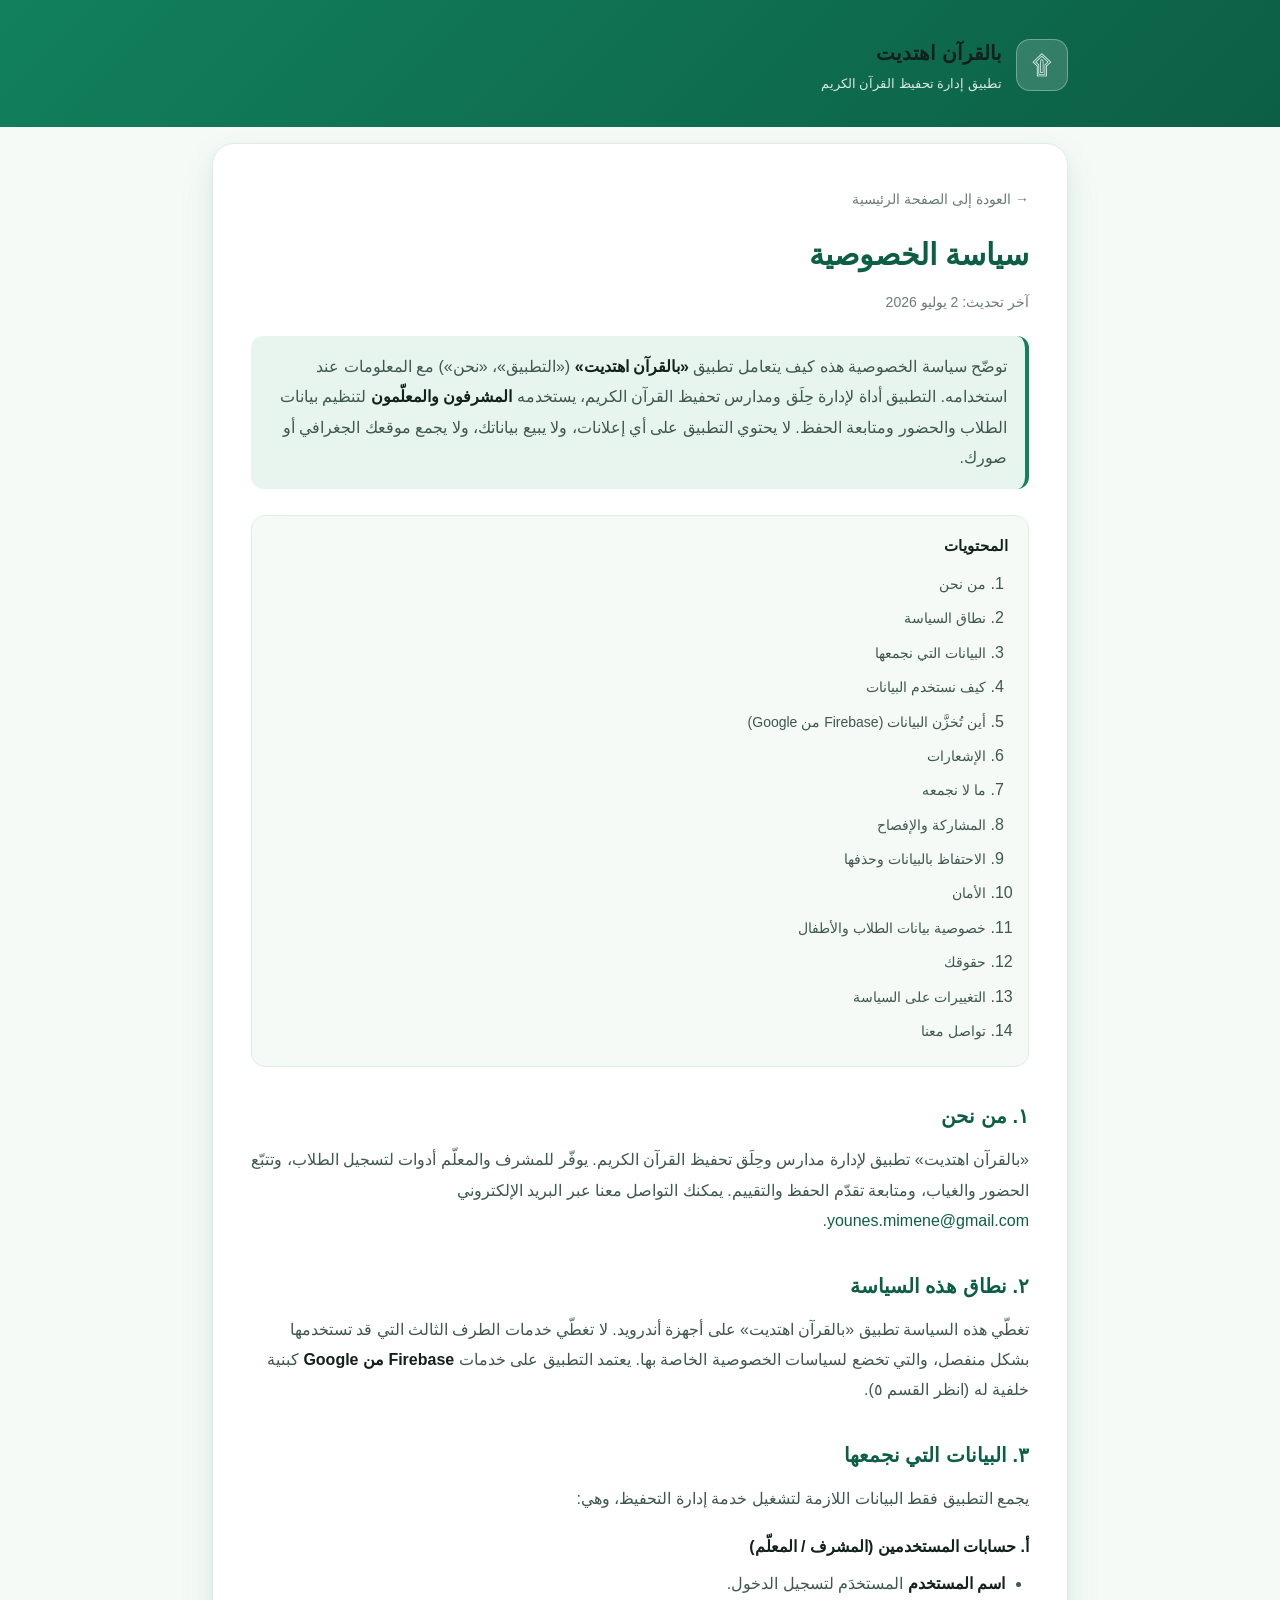
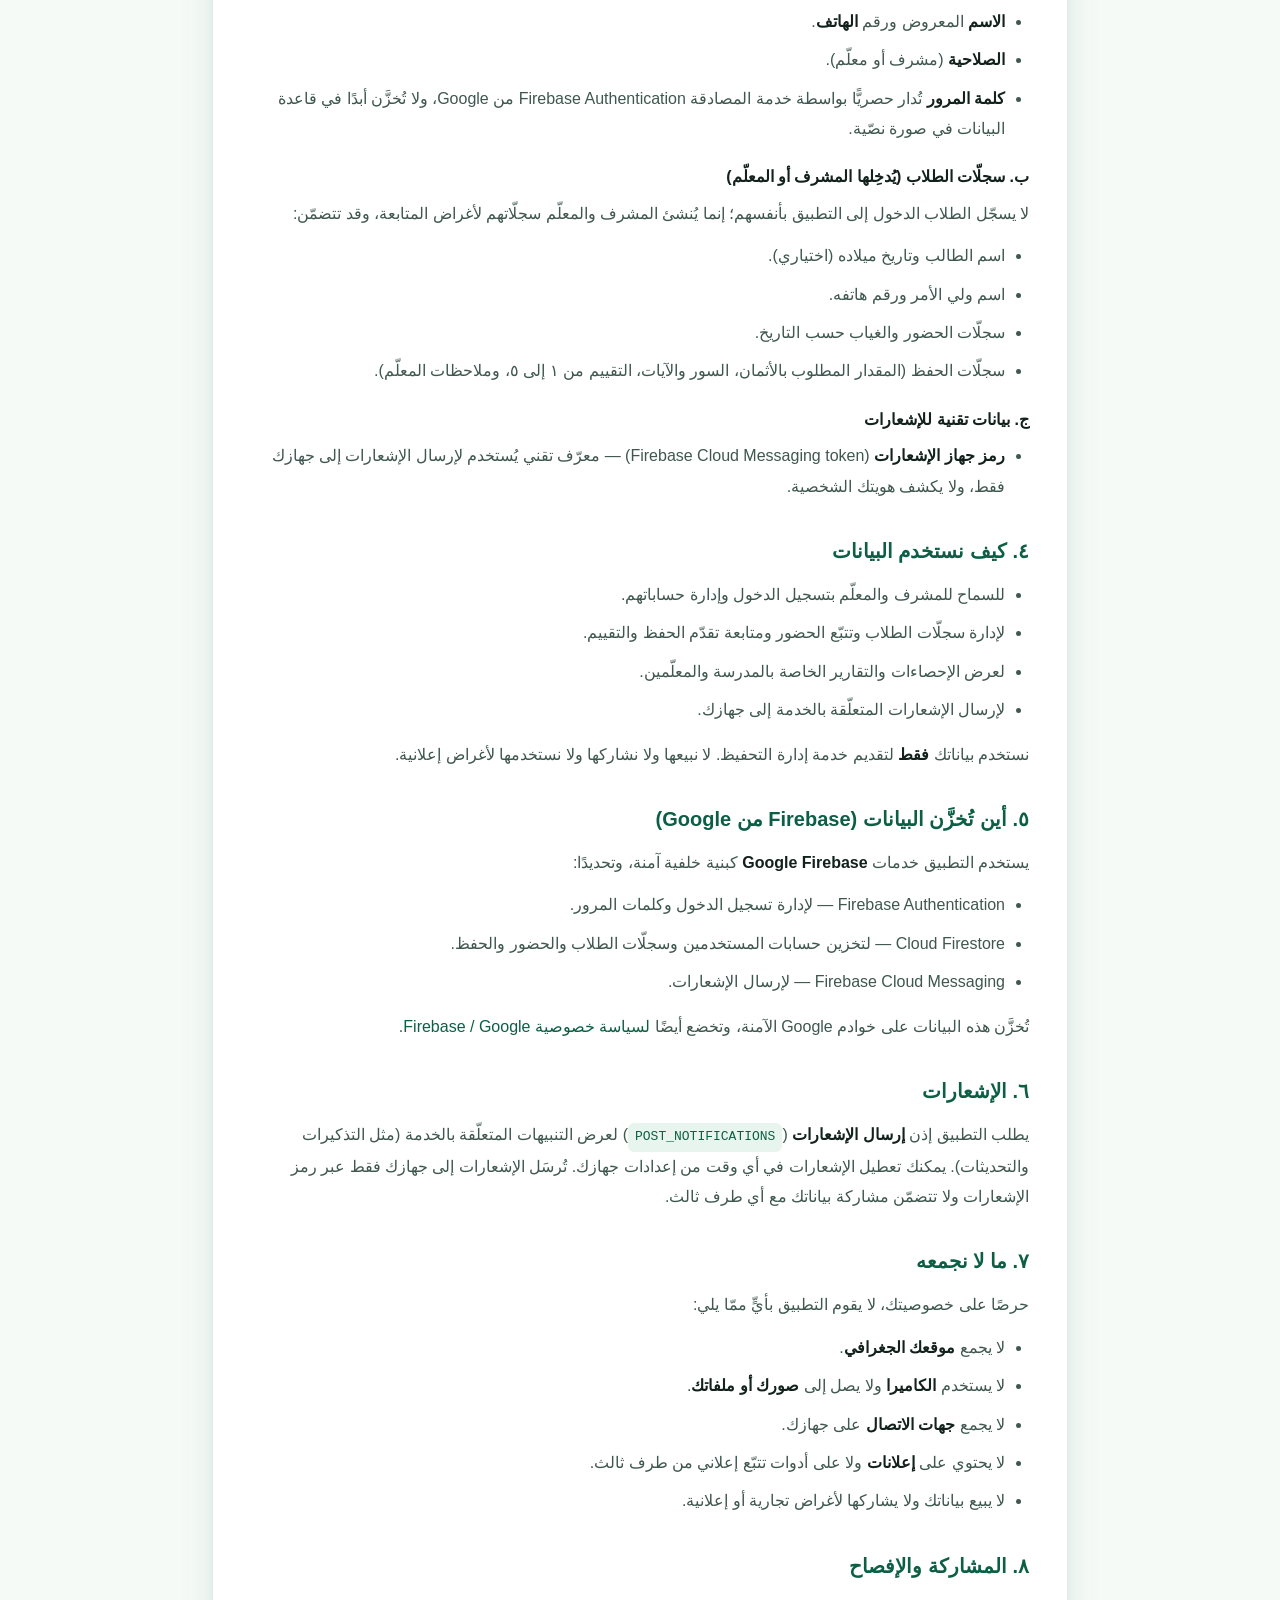
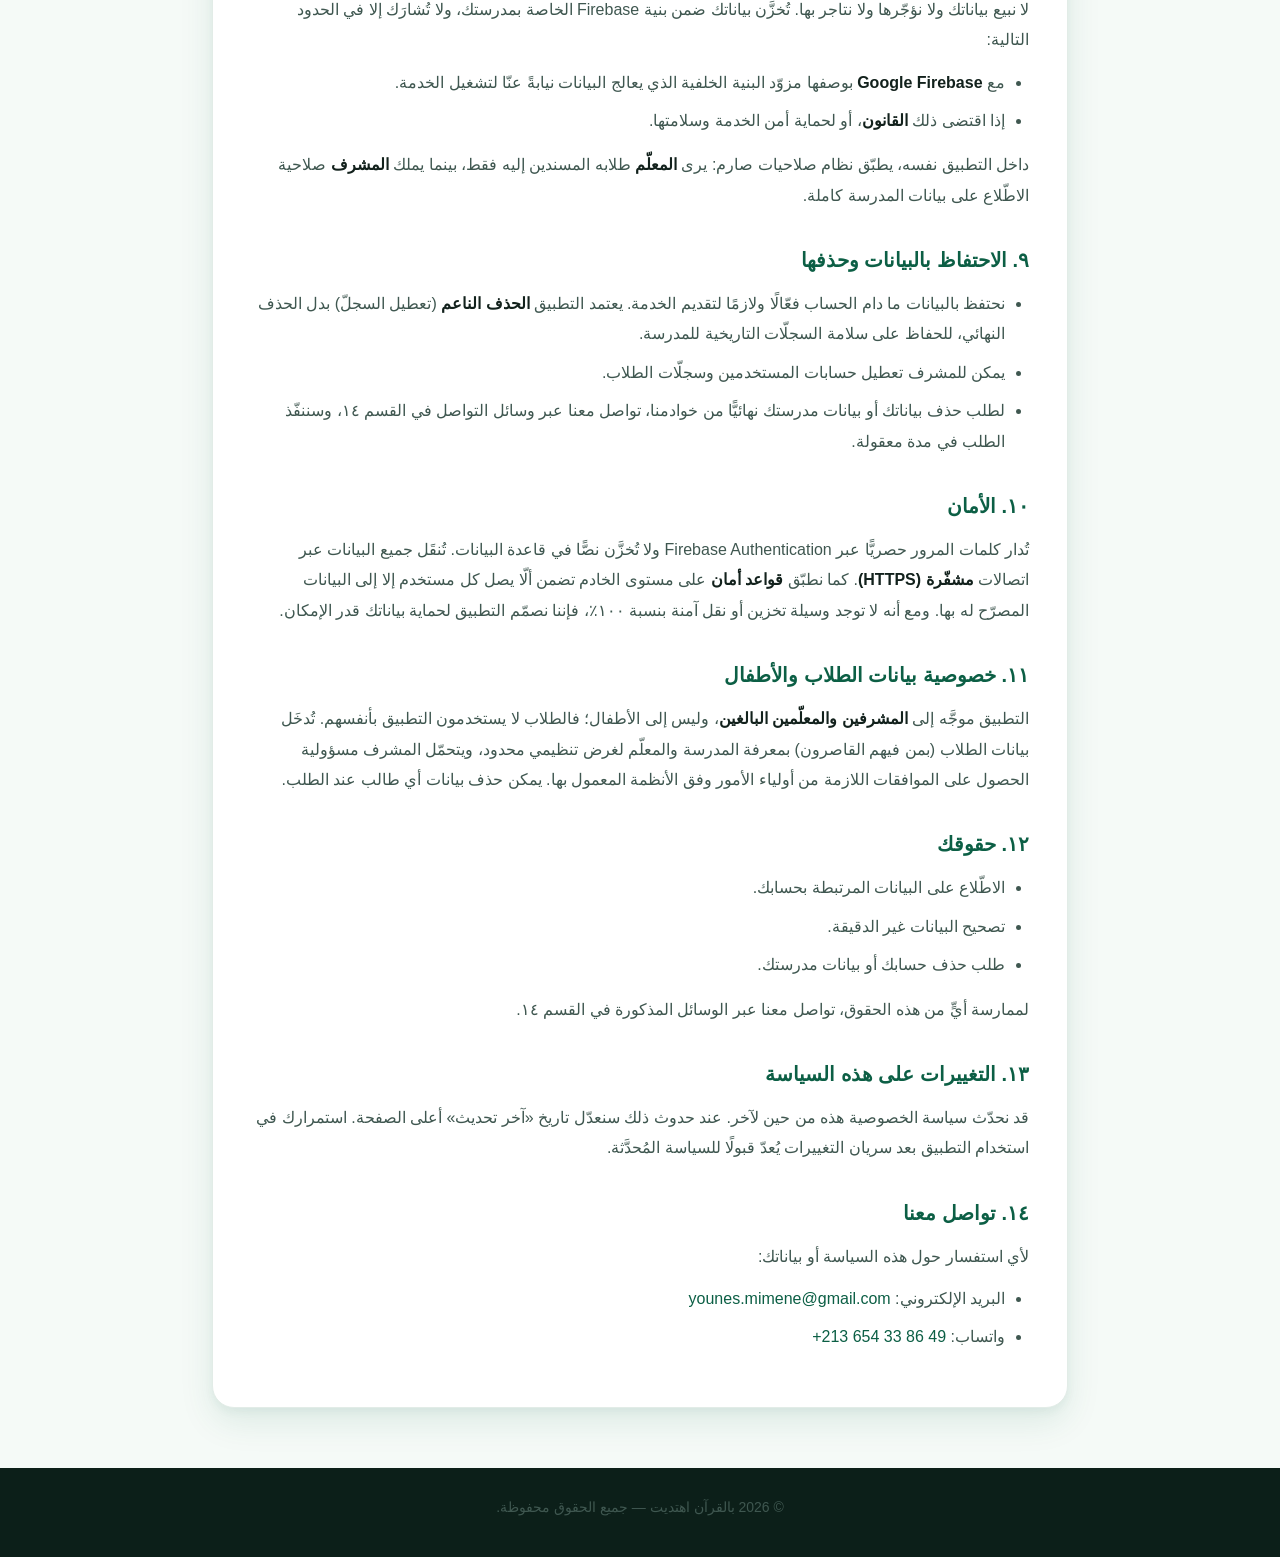
<file: bilquran/privacy/index.html>
<!DOCTYPE html>
<html lang="ar" dir="rtl">
<head>
  <meta charset="UTF-8" />
  <meta name="viewport" content="width=device-width, initial-scale=1.0" />
  <title>سياسة الخصوصية — بالقرآن اهتديت</title>
  <meta name="description" content="سياسة الخصوصية لتطبيق «بالقرآن اهتديت» لإدارة تحفيظ القرآن الكريم: البيانات التي نجمعها وكيف نستخدمها ونحميها." />
  <meta name="robots" content="index, follow" />
  <link rel="canonical" href="https://storesoft.org/bilquran/privacy" />
  <link rel="icon" type="image/png" href="/assets/favicon.png" />
  <style>
    /* بالقرآن اهتديت — صفحة سياسة الخصوصية.
       صفحة مستقلة بذاتها بدون أي اعتماد خارجي. تصميم إسلامي أخضر، اتجاه من اليمين لليسار. */
    :root {
      --green: #12805c;
      --green-dark: #0c5f45;
      --green-soft: #e8f5ef;
      --gold: #c8a24b;
      --ink: #12211c;
      --ink-soft: #3f5750;
      --ink-faint: #6b7c76;
      --line: #e2ece7;
      --bg: #ffffff;
      --bg-alt: #f5faf7;
      --card: #ffffff;
      --radius: 16px;
      --radius-lg: 22px;
      --shadow-sm: 0 1px 3px rgba(12, 95, 69, .08), 0 1px 2px rgba(12, 95, 69, .05);
      --shadow: 0 14px 34px rgba(12, 95, 69, .10), 0 4px 8px rgba(12, 95, 69, .05);
      --maxw: 900px;
      --font: "Cairo", "Tajawal", "Segoe UI", "Noto Sans Arabic", Tahoma, Arial, sans-serif;
    }

    * { box-sizing: border-box; }
    html { scroll-behavior: smooth; }
    body {
      margin: 0;
      font-family: var(--font);
      color: var(--ink);
      background: var(--bg-alt);
      line-height: 1.9;
      -webkit-font-smoothing: antialiased;
      text-rendering: optimizeLegibility;
    }
    a { color: var(--green-dark); text-decoration: none; }
    a:hover { text-decoration: underline; }

    .container {
      width: 100%;
      max-width: var(--maxw);
      margin-inline: auto;
      padding-inline: 22px;
    }

    /* ---------- الترويسة ---------- */
    .site-header {
      background: linear-gradient(135deg, var(--green) 0%, var(--green-dark) 100%);
      color: #fff;
      padding: 34px 0 30px;
    }
    .brand {
      display: inline-flex;
      align-items: center;
      gap: 14px;
      color: #fff;
    }
    .brand:hover { text-decoration: none; }
    .mark {
      width: 52px; height: 52px;
      display: grid; place-items: center;
      background: rgba(255, 255, 255, .16);
      border: 1px solid rgba(255, 255, 255, .30);
      border-radius: 14px;
      font-size: 26px;
      line-height: 1;
    }
    .brand .name { display: flex; flex-direction: column; }
    .brand .name strong { font-size: 20px; font-weight: 800; }
    .brand .name small { font-size: 13px; opacity: .85; font-weight: 500; }

    /* ---------- المستند ---------- */
    .doc { padding: 34px 0 60px; }
    .doc-wrap {
      background: var(--card);
      border: 1px solid var(--line);
      border-radius: var(--radius-lg);
      box-shadow: var(--shadow);
      padding: 40px 38px;
      margin-top: -18px;
      position: relative;
    }
    .back {
      display: inline-block;
      margin-bottom: 14px;
      color: var(--ink-faint);
      font-size: 14px;
    }
    h1 {
      font-size: 30px;
      margin: 0 0 6px;
      font-weight: 800;
      color: var(--green-dark);
    }
    .updated {
      color: var(--ink-faint);
      font-size: 14px;
      margin: 0 0 20px;
    }
    .intro {
      background: var(--green-soft);
      border-right: 4px solid var(--green);
      border-radius: 12px;
      padding: 16px 18px;
      color: var(--ink-soft);
      margin: 0 0 26px;
    }
    h2 {
      font-size: 20px;
      margin: 30px 0 10px;
      font-weight: 800;
      color: var(--green-dark);
      scroll-margin-top: 20px;
    }
    h3 {
      font-size: 16px;
      margin: 18px 0 6px;
      font-weight: 700;
      color: var(--ink);
    }
    p { margin: 0 0 12px; color: var(--ink-soft); }
    ul, ol { margin: 0 0 14px; padding-inline-start: 24px; color: var(--ink-soft); }
    li { margin-bottom: 8px; }
    strong { color: var(--ink); }
    code {
      background: var(--green-soft);
      padding: 2px 7px;
      border-radius: 6px;
      font-size: 13px;
      direction: ltr;
      display: inline-block;
      color: var(--green-dark);
    }

    .toc {
      background: var(--bg-alt);
      border: 1px solid var(--line);
      border-radius: 14px;
      padding: 16px 20px;
      margin: 0 0 28px;
    }
    .toc h4 { margin: 0 0 8px; font-size: 15px; color: var(--ink); }
    .toc ol { margin: 0; padding-inline-start: 22px; }
    .toc li { margin-bottom: 4px; }
    .toc a { color: var(--ink-soft); font-size: 14px; }

    .callout {
      background: #fbf6e9;
      border: 1px solid #ecdcb0;
      border-right: 4px solid var(--gold);
      border-radius: 12px;
      padding: 14px 18px;
      margin: 14px 0 18px;
      color: var(--ink-soft);
    }

    /* ---------- التذييل ---------- */
    .site-footer {
      background: #0c1f19;
      color: #cfe0d9;
      padding: 26px 0;
      text-align: center;
      font-size: 14px;
    }
    .site-footer a { color: #9fd8c1; }

    @media (max-width: 620px) {
      .doc-wrap { padding: 26px 20px; }
      h1 { font-size: 25px; }
    }
  </style>
</head>
<body>

  <!-- الترويسة -->
  <header class="site-header">
    <div class="container">
      <span class="brand" aria-label="بالقرآن اهتديت">
        <span class="mark">۩</span>
        <span class="name">
          <strong>بالقرآن اهتديت</strong>
          <small>تطبيق إدارة تحفيظ القرآن الكريم</small>
        </span>
      </span>
    </div>
  </header>

  <!-- المستند -->
  <main class="doc">
    <div class="container">
      <div class="doc-wrap">
        <a class="back" href="https://storesoft.org/">→ العودة إلى الصفحة الرئيسية</a>
        <h1>سياسة الخصوصية</h1>
        <p class="updated">آخر تحديث: 2 يوليو 2026</p>

        <p class="intro">
          توضّح سياسة الخصوصية هذه كيف يتعامل تطبيق <strong>«بالقرآن اهتديت»</strong>
          («التطبيق»، «نحن») مع المعلومات عند استخدامه. التطبيق أداة لإدارة حِلَق ومدارس
          تحفيظ القرآن الكريم، يستخدمه <strong>المشرفون والمعلّمون</strong> لتنظيم بيانات
          الطلاب والحضور ومتابعة الحفظ. لا يحتوي التطبيق على أي إعلانات، ولا يبيع بياناتك،
          ولا يجمع موقعك الجغرافي أو صورك.
        </p>

        <div class="toc">
          <h4>المحتويات</h4>
          <ol>
            <li><a href="#who">من نحن</a></li>
            <li><a href="#scope">نطاق السياسة</a></li>
            <li><a href="#data">البيانات التي نجمعها</a></li>
            <li><a href="#use">كيف نستخدم البيانات</a></li>
            <li><a href="#storage">أين تُخزَّن البيانات (Firebase من Google)</a></li>
            <li><a href="#notifications">الإشعارات</a></li>
            <li><a href="#not-collect">ما لا نجمعه</a></li>
            <li><a href="#sharing">المشاركة والإفصاح</a></li>
            <li><a href="#retention">الاحتفاظ بالبيانات وحذفها</a></li>
            <li><a href="#security">الأمان</a></li>
            <li><a href="#children">خصوصية بيانات الطلاب والأطفال</a></li>
            <li><a href="#rights">حقوقك</a></li>
            <li><a href="#changes">التغييرات على السياسة</a></li>
            <li><a href="#contact">تواصل معنا</a></li>
          </ol>
        </div>

        <h2 id="who">١. من نحن</h2>
        <p>
          «بالقرآن اهتديت» تطبيق لإدارة مدارس وحِلَق تحفيظ القرآن الكريم. يوفّر للمشرف
          والمعلّم أدوات لتسجيل الطلاب، وتتبّع الحضور والغياب، ومتابعة تقدّم الحفظ
          والتقييم. يمكنك التواصل معنا عبر البريد الإلكتروني
          <a href="mailto:younes.mimene@gmail.com">younes.mimene@gmail.com</a>.
        </p>

        <h2 id="scope">٢. نطاق هذه السياسة</h2>
        <p>
          تغطّي هذه السياسة تطبيق «بالقرآن اهتديت» على أجهزة أندرويد. لا تغطّي خدمات
          الطرف الثالث التي قد تستخدمها بشكل منفصل، والتي تخضع لسياسات الخصوصية الخاصة بها.
          يعتمد التطبيق على خدمات <strong>Firebase من Google</strong> كبنية خلفية له
          (انظر القسم ٥).
        </p>

        <h2 id="data">٣. البيانات التي نجمعها</h2>
        <p>يجمع التطبيق فقط البيانات اللازمة لتشغيل خدمة إدارة التحفيظ، وهي:</p>

        <h3>أ. حسابات المستخدمين (المشرف / المعلّم)</h3>
        <ul>
          <li><strong>اسم المستخدم</strong> المستخدَم لتسجيل الدخول.</li>
          <li><strong>الاسم</strong> المعروض ورقم <strong>الهاتف</strong>.</li>
          <li><strong>الصلاحية</strong> (مشرف أو معلّم).</li>
          <li>
            <strong>كلمة المرور</strong> تُدار حصريًّا بواسطة خدمة المصادقة
            <span dir="ltr">Firebase Authentication</span> من Google، ولا تُخزَّن أبدًا
            في قاعدة البيانات في صورة نصّية.
          </li>
        </ul>

        <h3>ب. سجلّات الطلاب (يُدخِلها المشرف أو المعلّم)</h3>
        <p>
          لا يسجّل الطلاب الدخول إلى التطبيق بأنفسهم؛ إنما يُنشئ المشرف والمعلّم سجلّاتهم
          لأغراض المتابعة، وقد تتضمّن:
        </p>
        <ul>
          <li>اسم الطالب وتاريخ ميلاده (اختياري).</li>
          <li>اسم ولي الأمر ورقم هاتفه.</li>
          <li>سجلّات الحضور والغياب حسب التاريخ.</li>
          <li>سجلّات الحفظ (المقدار المطلوب بالأثمان، السور والآيات، التقييم من ١ إلى ٥، وملاحظات المعلّم).</li>
        </ul>

        <h3>ج. بيانات تقنية للإشعارات</h3>
        <ul>
          <li>
            <strong>رمز جهاز الإشعارات</strong>
            (<span dir="ltr">Firebase Cloud Messaging token</span>) — معرّف تقني يُستخدم
            لإرسال الإشعارات إلى جهازك فقط، ولا يكشف هويتك الشخصية.
          </li>
        </ul>

        <h2 id="use">٤. كيف نستخدم البيانات</h2>
        <ul>
          <li>للسماح للمشرف والمعلّم بتسجيل الدخول وإدارة حساباتهم.</li>
          <li>لإدارة سجلّات الطلاب وتتبّع الحضور ومتابعة تقدّم الحفظ والتقييم.</li>
          <li>لعرض الإحصاءات والتقارير الخاصة بالمدرسة والمعلّمين.</li>
          <li>لإرسال الإشعارات المتعلّقة بالخدمة إلى جهازك.</li>
        </ul>
        <p>
          نستخدم بياناتك <strong>فقط</strong> لتقديم خدمة إدارة التحفيظ. لا نبيعها ولا
          نشاركها ولا نستخدمها لأغراض إعلانية.
        </p>

        <h2 id="storage">٥. أين تُخزَّن البيانات (Firebase من Google)</h2>
        <p>
          يستخدم التطبيق خدمات <strong>Google Firebase</strong> كبنية خلفية آمنة، وتحديدًا:
        </p>
        <ul>
          <li><span dir="ltr">Firebase Authentication</span> — لإدارة تسجيل الدخول وكلمات المرور.</li>
          <li><span dir="ltr">Cloud Firestore</span> — لتخزين حسابات المستخدمين وسجلّات الطلاب والحضور والحفظ.</li>
          <li><span dir="ltr">Firebase Cloud Messaging</span> — لإرسال الإشعارات.</li>
        </ul>
        <p>
          تُخزَّن هذه البيانات على خوادم Google الآمنة، وتخضع أيضًا
          <a href="https://firebase.google.com/support/privacy" target="_blank" rel="noopener">لسياسة خصوصية Firebase / Google</a>.
        </p>

        <h2 id="notifications">٦. الإشعارات</h2>
        <p>
          يطلب التطبيق إذن <strong>إرسال الإشعارات</strong>
          (<code>POST_NOTIFICATIONS</code>) لعرض التنبيهات المتعلّقة بالخدمة (مثل التذكيرات
          والتحديثات). يمكنك تعطيل الإشعارات في أي وقت من إعدادات جهازك. تُرسَل الإشعارات
          إلى جهازك فقط عبر رمز الإشعارات ولا تتضمّن مشاركة بياناتك مع أي طرف ثالث.
        </p>

        <h2 id="not-collect">٧. ما لا نجمعه</h2>
        <p>حرصًا على خصوصيتك، لا يقوم التطبيق بأيٍّ ممّا يلي:</p>
        <ul>
          <li>لا يجمع <strong>موقعك الجغرافي</strong>.</li>
          <li>لا يستخدم <strong>الكاميرا</strong> ولا يصل إلى <strong>صورك أو ملفاتك</strong>.</li>
          <li>لا يجمع <strong>جهات الاتصال</strong> على جهازك.</li>
          <li>لا يحتوي على <strong>إعلانات</strong> ولا على أدوات تتبّع إعلاني من طرف ثالث.</li>
          <li>لا يبيع بياناتك ولا يشاركها لأغراض تجارية أو إعلانية.</li>
        </ul>

        <h2 id="sharing">٨. المشاركة والإفصاح</h2>
        <p>
          لا نبيع بياناتك ولا نؤجّرها ولا نتاجر بها. تُخزَّن بياناتك ضمن بنية Firebase
          الخاصة بمدرستك، ولا تُشارَك إلا في الحدود التالية:
        </p>
        <ul>
          <li>مع <strong>Google Firebase</strong> بوصفها مزوّد البنية الخلفية الذي يعالج البيانات نيابةً عنّا لتشغيل الخدمة.</li>
          <li>إذا اقتضى ذلك <strong>القانون</strong>، أو لحماية أمن الخدمة وسلامتها.</li>
        </ul>
        <p>
          داخل التطبيق نفسه، يطبّق نظام صلاحيات صارم: يرى <strong>المعلّم</strong> طلابه
          المسندين إليه فقط، بينما يملك <strong>المشرف</strong> صلاحية الاطّلاع على بيانات
          المدرسة كاملة.
        </p>

        <h2 id="retention">٩. الاحتفاظ بالبيانات وحذفها</h2>
        <ul>
          <li>
            نحتفظ بالبيانات ما دام الحساب فعّالًا ولازمًا لتقديم الخدمة. يعتمد التطبيق
            <strong>الحذف الناعم</strong> (تعطيل السجلّ) بدل الحذف النهائي، للحفاظ على
            سلامة السجلّات التاريخية للمدرسة.
          </li>
          <li>
            يمكن للمشرف تعطيل حسابات المستخدمين وسجلّات الطلاب.
          </li>
          <li>
            لطلب حذف بياناتك أو بيانات مدرستك نهائيًّا من خوادمنا، تواصل معنا عبر
            وسائل التواصل في القسم ١٤، وسننفّذ الطلب في مدة معقولة.
          </li>
        </ul>

        <h2 id="security">١٠. الأمان</h2>
        <p>
          تُدار كلمات المرور حصريًّا عبر <span dir="ltr">Firebase Authentication</span>
          ولا تُخزَّن نصًّا في قاعدة البيانات. تُنقَل جميع البيانات عبر اتصالات
          <strong>مشفّرة (HTTPS)</strong>. كما نطبّق <strong>قواعد أمان</strong> على مستوى
          الخادم تضمن ألّا يصل كل مستخدم إلا إلى البيانات المصرّح له بها. ومع أنه لا توجد
          وسيلة تخزين أو نقل آمنة بنسبة ١٠٠٪، فإننا نصمّم التطبيق لحماية بياناتك قدر الإمكان.
        </p>

        <h2 id="children">١١. خصوصية بيانات الطلاب والأطفال</h2>
        <p>
          التطبيق موجَّه إلى <strong>المشرفين والمعلّمين البالغين</strong>، وليس إلى
          الأطفال؛ فالطلاب لا يستخدمون التطبيق بأنفسهم. تُدخَل بيانات الطلاب (بمن فيهم
          القاصرون) بمعرفة المدرسة والمعلّم لغرض تنظيمي محدود، ويتحمّل المشرف مسؤولية
          الحصول على الموافقات اللازمة من أولياء الأمور وفق الأنظمة المعمول بها. يمكن
          حذف بيانات أي طالب عند الطلب.
        </p>

        <h2 id="rights">١٢. حقوقك</h2>
        <ul>
          <li>الاطّلاع على البيانات المرتبطة بحسابك.</li>
          <li>تصحيح البيانات غير الدقيقة.</li>
          <li>طلب حذف حسابك أو بيانات مدرستك.</li>
        </ul>
        <p>لممارسة أيٍّ من هذه الحقوق، تواصل معنا عبر الوسائل المذكورة في القسم ١٤.</p>

        <h2 id="changes">١٣. التغييرات على هذه السياسة</h2>
        <p>
          قد نحدّث سياسة الخصوصية هذه من حين لآخر. عند حدوث ذلك سنعدّل تاريخ «آخر تحديث»
          أعلى الصفحة. استمرارك في استخدام التطبيق بعد سريان التغييرات يُعدّ قبولًا
          للسياسة المُحدَّثة.
        </p>

        <h2 id="contact">١٤. تواصل معنا</h2>
        <p>
          لأي استفسار حول هذه السياسة أو بياناتك:
        </p>
        <ul>
          <li>البريد الإلكتروني: <a href="mailto:younes.mimene@gmail.com">younes.mimene@gmail.com</a></li>
          <li>واتساب: <a href="https://wa.me/213654338649" target="_blank" rel="noopener">‎+213 654 33 86 49</a></li>
        </ul>
      </div>
    </div>
  </main>

  <!-- التذييل -->
  <footer class="site-footer">
    <div class="container">
      <p>© <span id="year">2026</span> بالقرآن اهتديت — جميع الحقوق محفوظة.</p>
    </div>
  </footer>

  <script>
    document.getElementById('year').textContent = new Date().getFullYear();
  </script>
</body>
</html>
</file>
